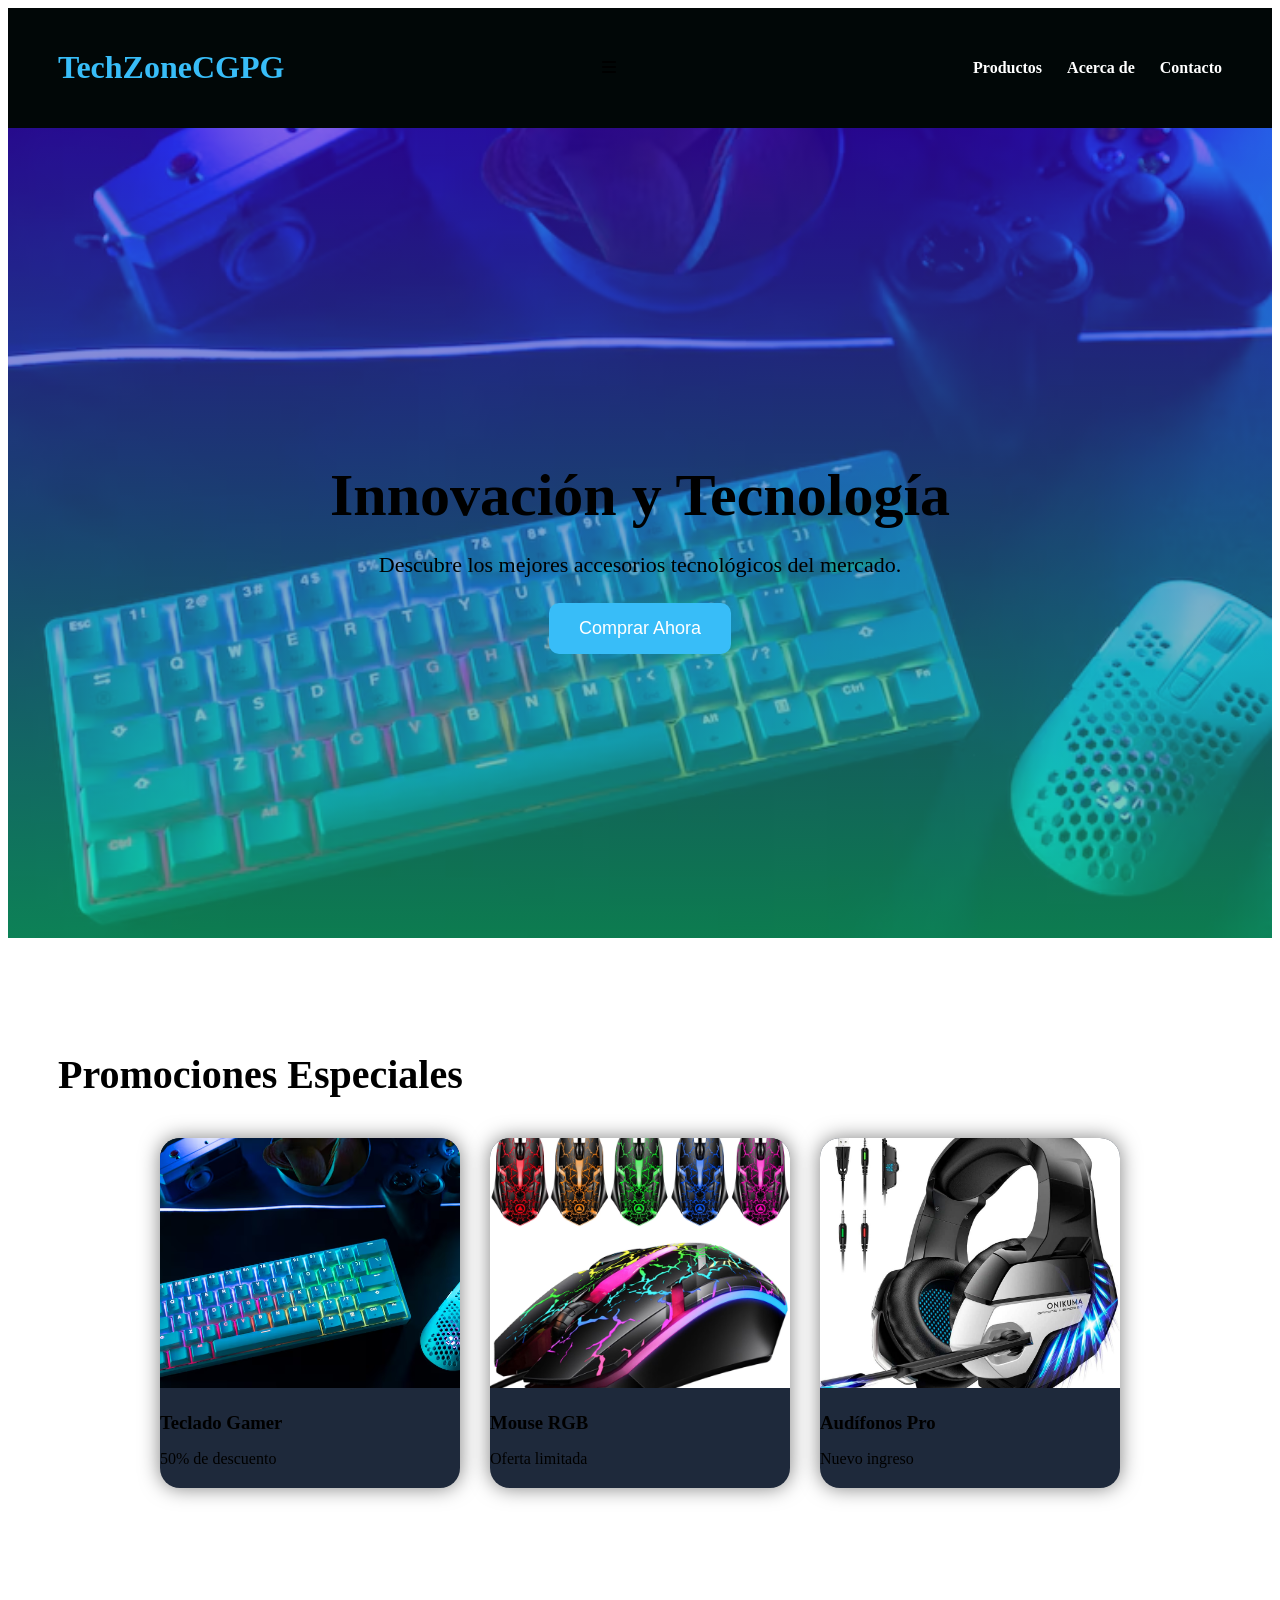
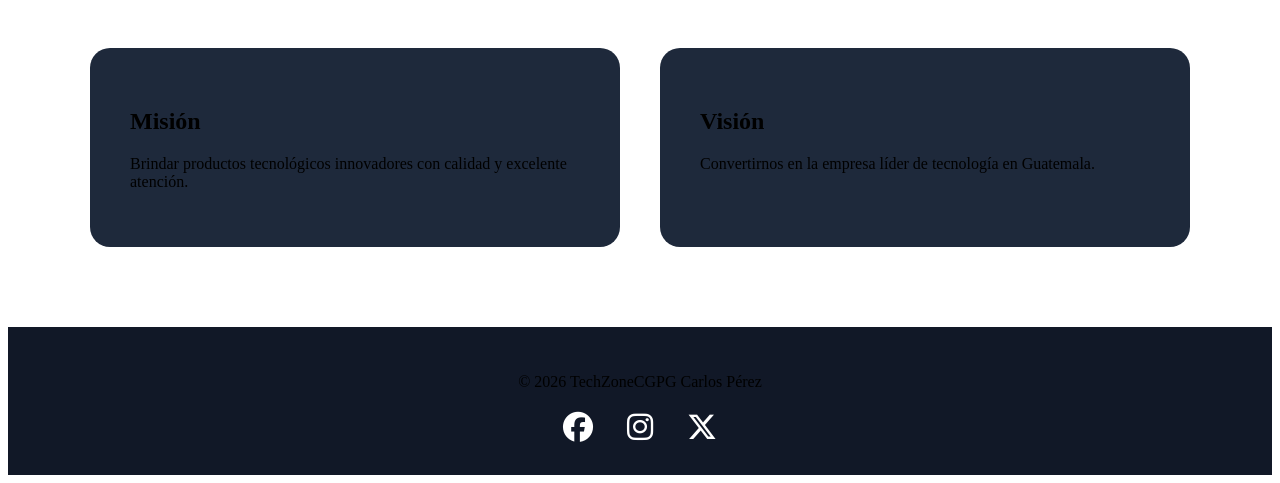
<file: index.html>
<!DOCTYPE html>
<html lang="es">

<head>
    <meta charset="UTF-8">
    <meta name="viewport" content="width=device-width, initial-scale=1.0">
    <title>TechZoneCGPG</title>
    <link rel="stylesheet" href="index.css">
    <link rel="stylesheet" href="https://cdnjs.cloudflare.com/ajax/libs/font-awesome/6.5.1/css/all.min.css">
</head>

<body>
    <header>
        <div class="logo">
            <h1>TechZoneCGPG</h1>
        </div>
        <div class="menu-toggle" id="menu-toggle">
            <i class="fas fa-bars"></i>
        </div>
        <nav id="nav-menu">
            <ul>

                <li><a href="productos.html">Productos</a></li>
                <li><a href="acerca.html">Acerca de</a></li>
                <li><a href="contacto.html">Contacto</a></li>
            </ul>
        </nav>
    </header>
    <section class="hero">
        <div class="hero-content">
            <h2>Innovación y Tecnología</h2>
            <p>Descubre los mejores accesorios tecnológicos del mercado.</p>
            <button>Comprar Ahora</button>
        </div>
    </section>
    <section class="promociones">
        <h2>Promociones Especiales</h2>
        <div class="cards">
            <div class="card">
                <img src="tecladoazul.jpg" alt="">
                <h3>Teclado Gamer</h3>
                <p>50% de descuento</p>
            </div>
            <div class="card">
                <img src="mouse.jpg" alt="">
                <h3>Mouse RGB</h3>
                <p>Oferta limitada</p>
            </div>
        
            <div class="card">
                <img src="audifonos.jpg" alt="">
                <h3>Audífonos Pro</h3>
                <p>Nuevo ingreso</p>
            </div>
        </div>
    </section>
    <section class="empresa">
        <div class="mision">
            <h2>Misión</h2>
            <p>
                Brindar productos tecnológicos innovadores con calidad y excelente
                atención.
            </p>
        </div>
        <div class="vision">
            <h2>Visión</h2>
            <p>
                Convertirnos en la empresa líder de tecnología en Guatemala.
            </p>
        </div>
    </section>
    <footer>
        <p>© 2026 TechZoneCGPG Carlos Pérez</p>
        <div class="redes">
            <a href="https://facebook.com"><i class="fab fa-facebook"></i></a>
            <a href="https://instagram.com"><i class="fab fa-instagram"></i></a>
            <a href="https://twitter.com"><i class="fab fa-x-twitter"></i></a>
        </div>

    </footer>

</body>

</html>
</file>
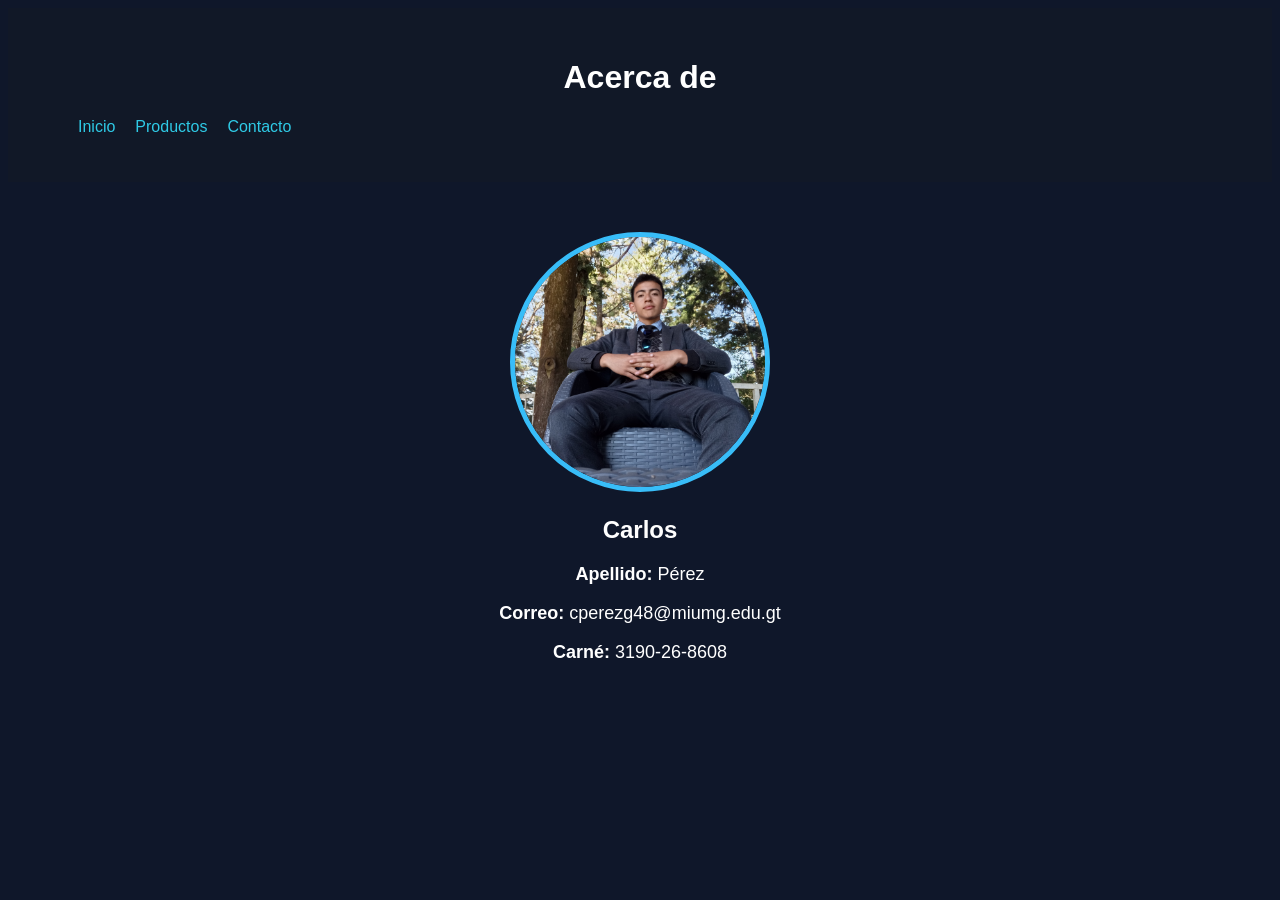
<file: acerca.html>
<!DOCTYPE html>
<html lang="es">

<head>
    <meta charset="UTF-8">
    <meta name="viewport" content="width=device-width, initial-scale=1.0">
    <title>Acerca de</title>
    <link rel="stylesheet" href="acerca.css">
</head>

<body>
    <header>
        <h1>Acerca de</h1>
        <nav>
            <ul>
                <li><a href="index.html">Inicio</a></li>
                <li><a href="productos.html">Productos</a></li>
                <li><a href="contacto.html">Contacto</a></li>
            </ul>
        </nav>
    </header>
    <section class="perfil">
        <img src="IMG_20260124_101110.jpg" alt="">
        <h2>Carlos</h2>
        <p><strong>Apellido:</strong> Pérez</p>
        <p><strong>Correo:</strong> cperezg48@miumg.edu.gt</p>
        <p><strong>Carné:</strong> 3190-26-8608</p>
    </section>
</body>

</html>
</file>
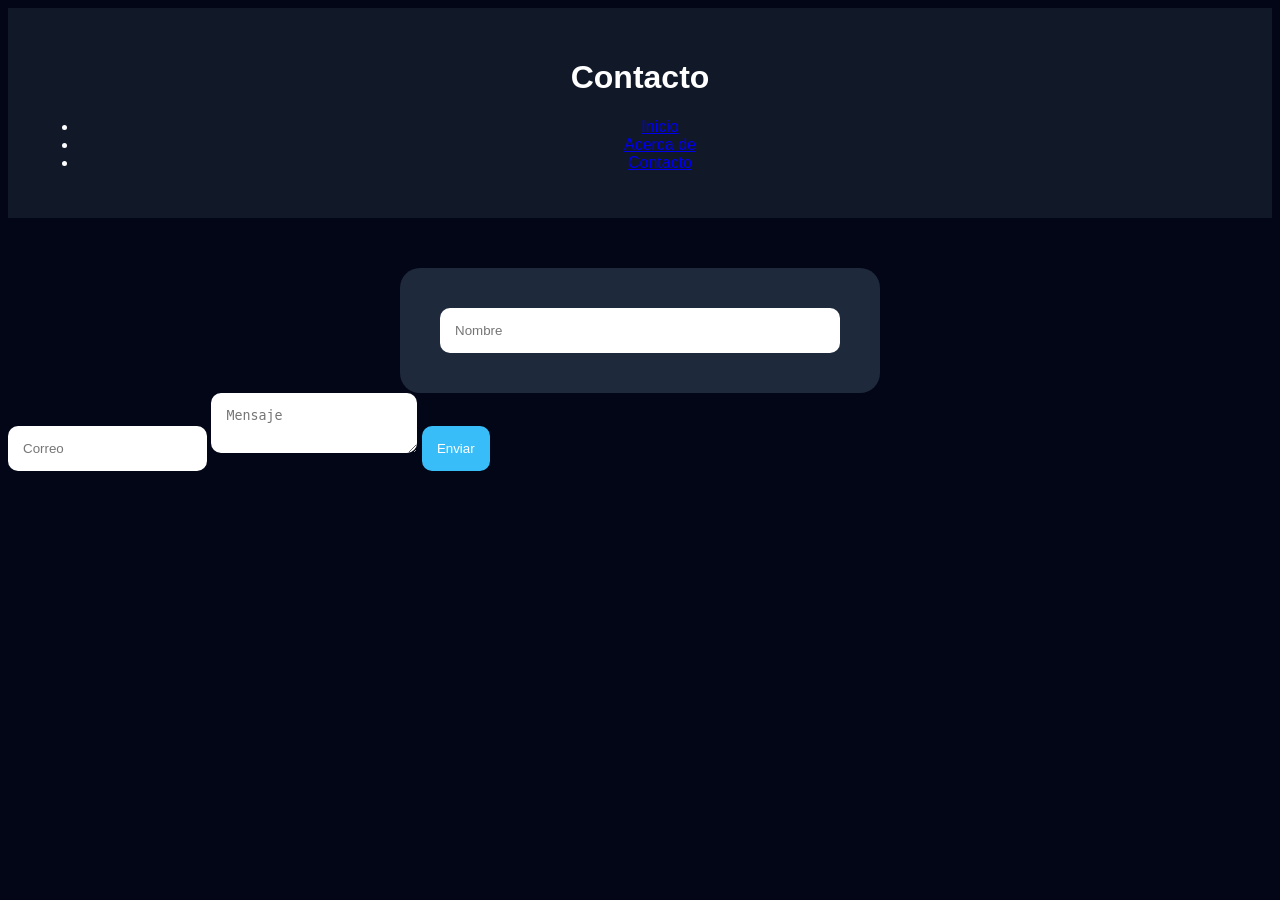
<file: contacto.html>
<!DOCTYPE html>
<html lang="es">

<head>
    <meta charset="UTF-8">
    <meta name="viewport" content="width=device-width, initial-scale=1.0">
    <title>Contacto</title>
    <link rel="stylesheet" href="contacto.css">
</head>

<body>
    <header>
        <h1>Contacto</h1>
          <nav>
            <ul>
                <li><a href="index.html">Inicio</a></li>
                <li><a href="acerca.html">Acerca de</a></li>
                <li><a href="productos.html">Contacto</a></li>
            </ul>
        </nav>
    </header>
    <section class="contacto">
        <form>
            <input type="text" placeholder="Nombre">
        </form>
    </section>
    <input type="email" placeholder="Correo">
    <textarea placeholder="Mensaje"></textarea>
    <button>Enviar</button>
</body>

</html>
</file>
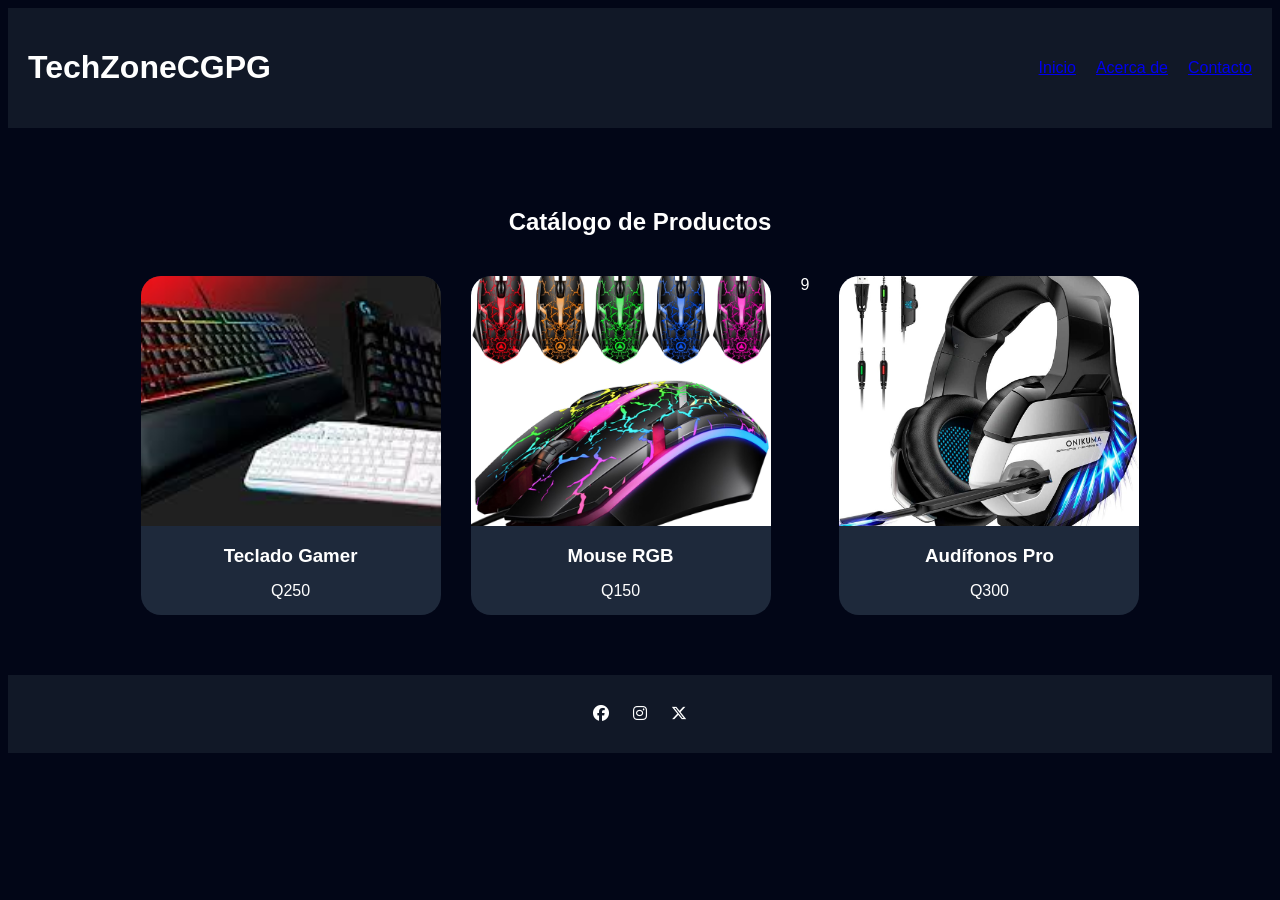
<file: productos.html>
<!DOCTYPE html>
<html lang="es">

<head>
    <meta charset="UTF-8">
    <meta name="viewport" content="width=device-width, initial-scale=1.0">
    <title>Productos</title>
    <link rel="stylesheet" href="productos.css">
    <link rel="stylesheet" href="https://cdnjs.cloudflare.com/ajax/libs/font-awesome/6.5.1/css/
all.min.css">
</head>

<body>
    <header>
        <h1>TechZoneCGPG</h1>
        <nav>
            <ul>
                <li><a href="index.html">Inicio</a></li>
                <li><a href="acerca.html">Acerca de</a></li>
                <li><a href="contacto.html">Contacto</a></li>
            </ul>
        </nav>
    </header>
    <section class="catalogo">
        <h2>Catálogo de Productos</h2>
        <div class="contenedor">
            <div class="producto">
                <img src="teclado.jpg">
                <h3>Teclado Gamer</h3>
                <p>Q250</p>
            </div>
            <div class="producto">
                <img src="mouse.jpg">
                <h3>Mouse RGB</h3>
                <p>Q150</p>
            </div>
            9
            <div class="producto">
                <img src="audifonos.jpg">
                <h3>Audífonos Pro</h3>
                <p>Q300</p>
            </div>
        </div>
    </section>
</body>

</html>
<footer>
    <div class="redes">
        <a href="https://facebook.com"><i class="fab fa-facebook"></i></a>
        <a href="https://instagram.com"><i class="fab fa-instagram"></i></a>
        <a href="https://twitter.com"><i class="fab fa-x-twitter"></i></a>
    </div>
</footer>
</file>
<file: index.css>
* {}

margin:0;
padding:0;
box-sizing:border-box;
font-family:Arial,
Helvetica,
sans-serif;

body {
    background: #26c078;
    color: white;
}

header {
    display: flex;
    justify-content: space-between;
    align-items: center;
    padding: 20px 50px;
    background: #010707;
    position: sticky;
    top: 0;
    z-index: 1000;
}

.logo h1 {
    color: #38bdf8;
}

nav ul {
    display: flex;
    list-style: none;
    gap: 25px;
}

nav a {
    text-decoration: none;
    color: white;
    transition: 0.3s;
    font-weight: bold;
}

nav a:hover {
    color: #38bdf8;
}

4 .menu-toggle {
    display: none;
    font-size: 28px;
    cursor: pointer;
}

.hero {
    height: 90vh;
    display: flex;
    justify-content: center;
    align-items: center;
    text-align: center;
    background: linear-gradient(rgba(64, 7, 219, 0.6), rgba(21, 206, 129, 0.6)), url('tecladoazul.jpg');
 background-size:cover;
            background-position:center;
    }

    .hero-content h2 {
        font-size:60px;
        margin-bottom:20px;
        animation:fadeDown 2s;
    }

    .hero-content p {
        font-size:22px;
        margin-bottom:25px;
        animation:fadeUp 2s;
    }

    button {
        padding:15px 30px;
        border:none;
        border-radius:10px;
        background:#38bdf8;
        color:white;
        font-size:18px;
        cursor:pointer;
        transition:0.3s;
    }

    button:hover {
        transform:scale(1.1);
        background:#0ea5e9;
    }

    .promociones {
        padding:80px 50px;
        5 text-align:center;
    }

    .promociones h2 {
        margin-bottom:40px;
        font-size:40px;
    }

    .cards {
        display:flex;
        justify-content:center;
        gap:30px;
        flex-wrap:wrap;
    }

    .card {
        background:#1e293b;
        width:300px;
        border-radius:20px;
        overflow:hidden;
        transition:0.4s;
        box-shadow:0 0 20px rgba(0, 0, 0, 0.5);
    }

    .card:hover {
        transform:translateY(-10px);
    }

    .card img {
        width:100%;
        height:250px;
        object-fit:cover;
    }

    .card h3 {
        margin:20px 0 10px;
    }

    .card p {
        margin-bottom:20px;
    }

    .empresa {
        display:flex;
        justify-content:center;
        gap:40px;
        padding:80px 40px;
        flex-wrap:wrap;
        6
    }

    .mision,
    .vision {
        background:#1e293b;
        padding:40px;
        border-radius:20px;
        width:450px;
    }

    footer {
        background:#111827;
        padding:30px;
        text-align:center;
    }

    .redes {
        margin-top:20px;
    }

    .redes a {
        color:white;
        font-size:30px;
        margin:0 15px;
        transition:0.4s;
    }

    .redes a:hover {
        color:#38bdf8;
        transform:rotate(10deg) scale(1.2);
    }

    @keyframes fadeDown {
        from {
            opacity:0;
            transform:translateY(-50px);
        }

        to {
            opacity:1;
            transform:translateY(0);
        }
    }

    @keyframes fadeUp {
        from {
            opacity:0;
            transform:translateY(50px);
            7
        }

        to {}
    }

    opacity:1;
    transform:translateY(0);

    @media(max-width:768px) {
        header {
            padding:20px;
        }

        .menu-toggle {
            display:block;
        }

        nav {}

        position:absolute;
        top:80px;
        left:0;
        width:100%;
        background:#111827;
        display:none;

        nav.active {
            display:block;
        }

        nav ul {
            flex-direction:column;
            text-align:center;
            padding:20px 0;
        }

        .hero-content h2 {
            font-size:40px;
        }

        .hero-content p {
            font-size:18px;
        }
    }
</file>
<file: acerca.css>
body {
    background: #0f172a;
    color: white;
    font-family: Arial;
    text-align: center;
}

header {
    padding: 30px;
    background: #111827;
}
nav ul {
    display: flex;
    list-style: none;
    gap: 20px;
}

nav a {
    color: rgb(47, 202, 230);
    text-decoration: none;
}

.perfil {
    margin-top: 50px;
}

.perfil img {
    width: 250px;
    height: 250px;
    border-radius: 50%;
    object-fit: cover;
    border: 5px solid #38bdf8;
}

.perfil h2 {
    margin-top: 20px;
}

.perfil p {
    margin-top: 10px;
    font-size: 18px;
}
</file>
<file: contacto.css>
body {
    background: #020617;
    font-family: Arial;
    color: white;
    14
}

header {
    background: #111827;
    padding: 30px;
    text-align: center;
}

.contacto {
    display: flex;
    justify-content: center;
    margin-top: 50px;
}

form {
    width: 400px;
    display: flex;
    flex-direction: column;
    gap: 20px;
    background: #1e293b;
    padding: 40px;
    border-radius: 20px;
}

input,
textarea {
    padding: 15px;
    border: none;
    border-radius: 10px;
}

button {
    padding: 15px;
    border: none;
    border-radius: 10px;
    background: #38bdf8;
    color: white;
    cursor: pointer;
}
</file>
<file: productos.css>
body {
    background: #020617;
    color: white;
    font-family: Arial;
}

header {
    background: #111827;
    padding: 20px;
    display: flex;
    justify-content: space-between;
    align-items: center;
}

nav ul {
    display: flex;
    list-style: none;
    gap: 20px;
}

10 nav a {
    color: white;
    text-decoration: none;
}

.catalogo {
    padding: 60px 40px;
    text-align: center;
}

.contenedor {
    display: flex;
    justify-content: center;
    flex-wrap: wrap;
    gap: 30px;
    margin-top: 40px;
}

.producto {
    width: 300px;
    background: #1e293b;
    border-radius: 20px;
    overflow: hidden;
    transition: 0.4s;
}

.producto:hover {
    transform: scale(1.05);
}

.producto img {
    width: 100%;
    height: 250px;
    object-fit: cover;
}

.producto h3,
.producto p {
    margin: 15px;
}

footer {
    background: #111827;
    padding: 30px;
    text-align: center;
}

.redes a {
    color: white;
    11 font-size: 28px;
    margin: 10px;
    transition: 0.4s;
}

.redes a:hover {
    color: #38bdf8;
}

@media(max-width:768px) {
    nav ul {
        flex-direction: column;
        text-align: center;
    }
}
</file>
